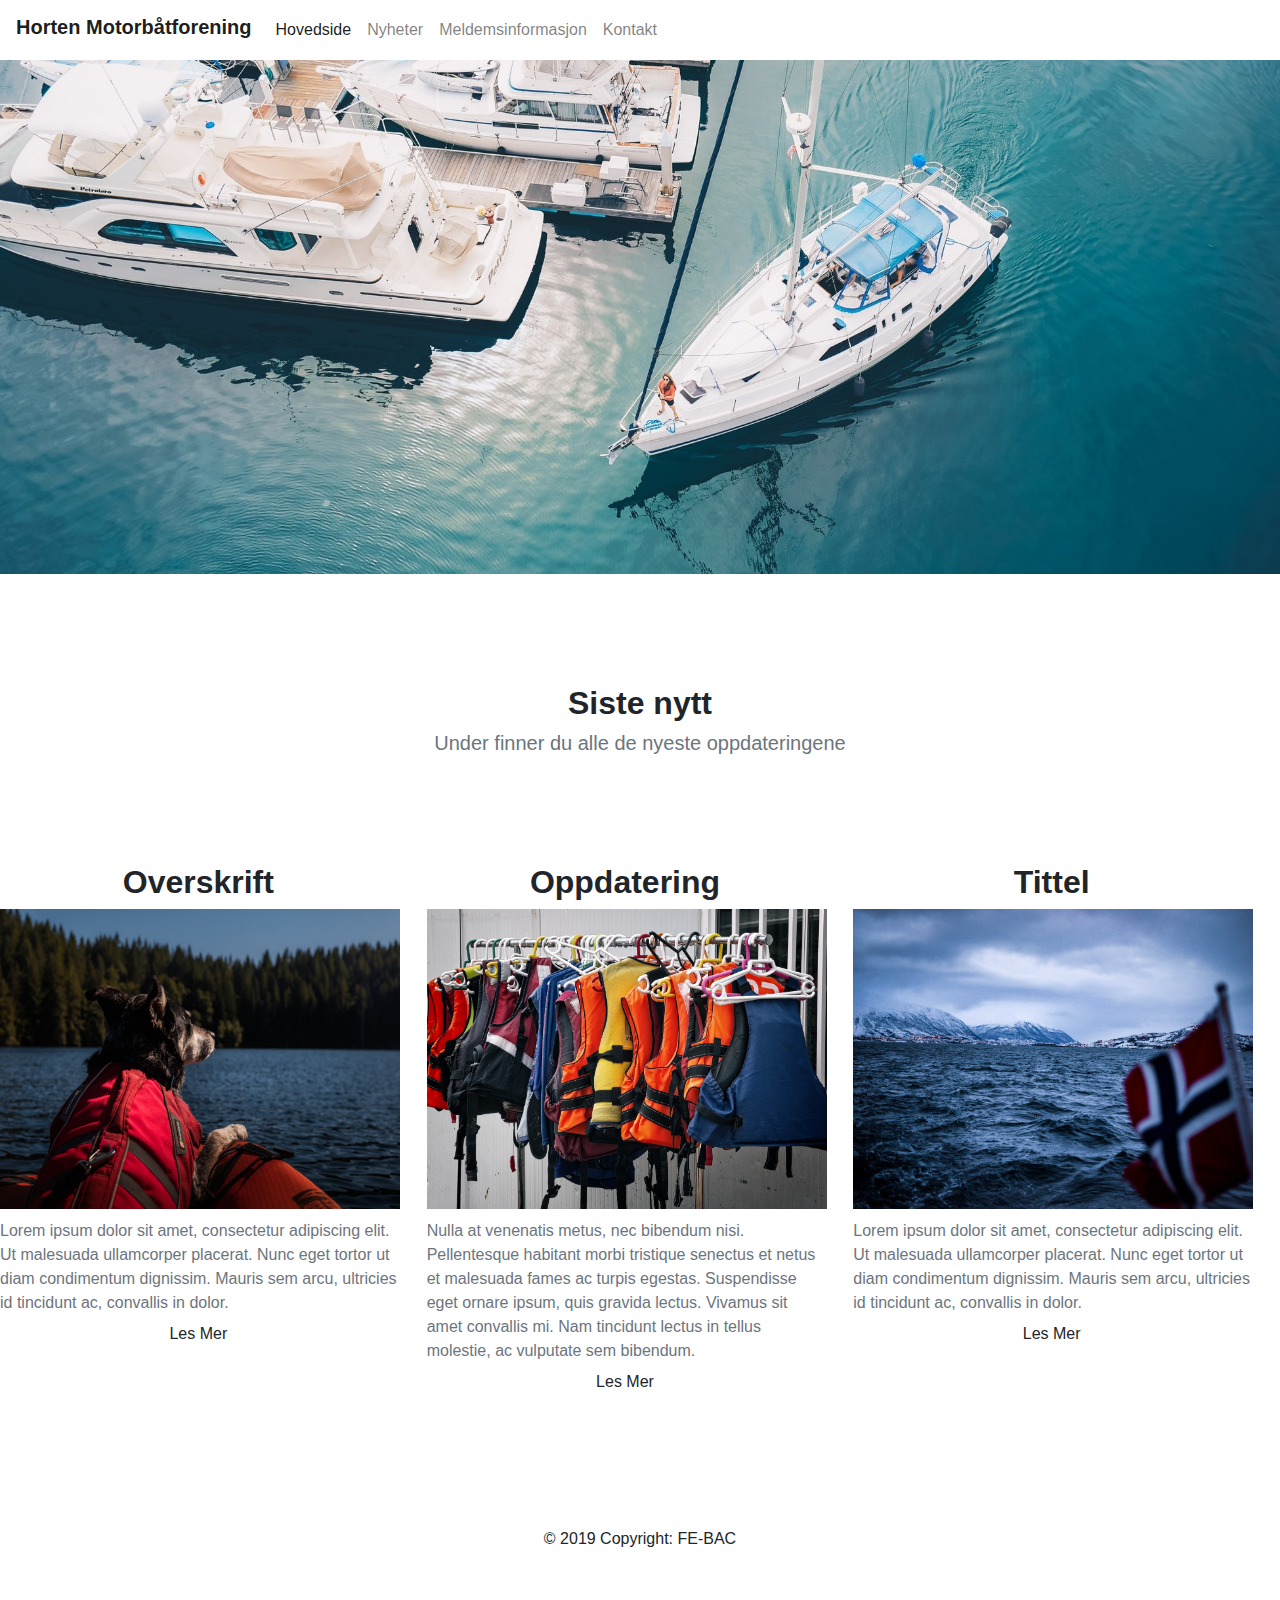
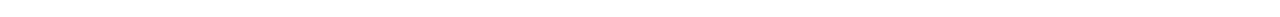
<file: FE-BAC/index.html>
<!DOCTYPE html>
<html>
  <head>
    <link type="text/css" rel="stylesheet" href="style.css">
    <link type="text/css" rel="stylesheet" href="bootstrap.min.css">
    <title>Horten Motorbåtforening</title>
    <script type="text/javascript" src="jquery-3.3.1.min.js"></script>
    <script type="text/javascript" src="bootstrap.min.js"></script>
  </head>
  <body>
    <nav class="navbar navbar-expand-lg navbar-light bg-white fixed-top">
    <h3><strong><a class="navbar-brand" href="#">Horten Motorbåtforening</a></strong></h3>
    <button class="navbar-toggler" type="button" data-toggle="collapse" data-target="#navbarNav" aria-controls="navbarNav" aria-expanded="false" aria-label="Toggle navigation">
        <span class="navbar-toggler-icon"></span>
    </button>
    <div class="collapse navbar-collapse" id="navbarNav">
        <ul class="navbar-nav">
        <li class="nav-item active">
            <a class="nav-link" href="index.html">Hovedside<span class="sr-only">(current)</span></a>
        </li>
        <li class="nav-item">
            <a class="nav-link" href="#">Nyheter</a>
        </li>
        <li class="nav-item">
            <a class="nav-link" href="meldeminfo.html">Meldemsinformasjon</a>
        </li>
        <li class="nav-item">
            <a class="nav-link" href="kontakt.html">Kontakt</a>
        </li>
        </ul>
    </div>
    </nav>
    <img src="images/boat_in_harbor_resized.jpg" class="img-fluid" alt="Responsive image">

    <div class="container-fluid text_breaker">
        <h2><strong>Siste nytt</strong></h2>
        <h5 class="text-muted">Under finner du alle de nyeste oppdateringene</h5>
    </div>

    <div class="row text-center articles">
            <div class="col-sm-4">
              <div class="thumbnail">
                <h2><strong>Overskrift</strong></h2>
                <img src="images/dog_in_boat.jpg" alt="Paris" width="400" height="300">
                <p class="text-muted">Lorem ipsum dolor sit amet, consectetur adipiscing elit. Ut malesuada ullamcorper placerat. 
                    Nunc eget tortor ut diam condimentum dignissim. Mauris sem arcu, ultricies id tincidunt ac, convallis in dolor. </p>
                <button class="btn" data-toggle="modal" data-target="#myModal">Les Mer</button>
              </div>
            </div>
            <div class="col-sm-4">
              <div class="thumbnail">
                <h2><strong>Oppdatering</strong></h2>
                <img src="images/life_jacket.jpg" alt="New York" width="400" height="300">
                <p class="text-muted">Nulla at venenatis metus, nec bibendum nisi. Pellentesque habitant morbi tristique senectus et netus et malesuada fames ac turpis egestas. 
                    Suspendisse eget ornare ipsum, quis gravida lectus. Vivamus sit amet convallis mi. Nam tincidunt lectus in tellus molestie, ac vulputate sem bibendum.</p>
                <button class="btn" data-toggle="modal" data-target="#myModal">Les Mer</button>
              </div>
            </div>
            <div class="col-sm-4">
              <div class="thumbnail">
                <h2><strong>Tittel</strong></h2>
                <img src="images/no_flag_water.jpg" alt="San Francisco" width="400" height="300">
                <p class="text-muted">Lorem ipsum dolor sit amet, consectetur adipiscing elit. Ut malesuada ullamcorper placerat. 
                        Nunc eget tortor ut diam condimentum dignissim. Mauris sem arcu, ultricies id tincidunt ac, convallis in dolor.</p>
                <button class="btn" data-toggle="modal" data-target="#myModal">Les Mer</button>
              </div>
            </div>
          </div>
        </div>

        <footer class="page-footer font-small white">
            <div class="footer-copyright text-center py-3">© 2019 Copyright: FE-BAC
            </div>
        </footer>
  </body>
</html>
</file>
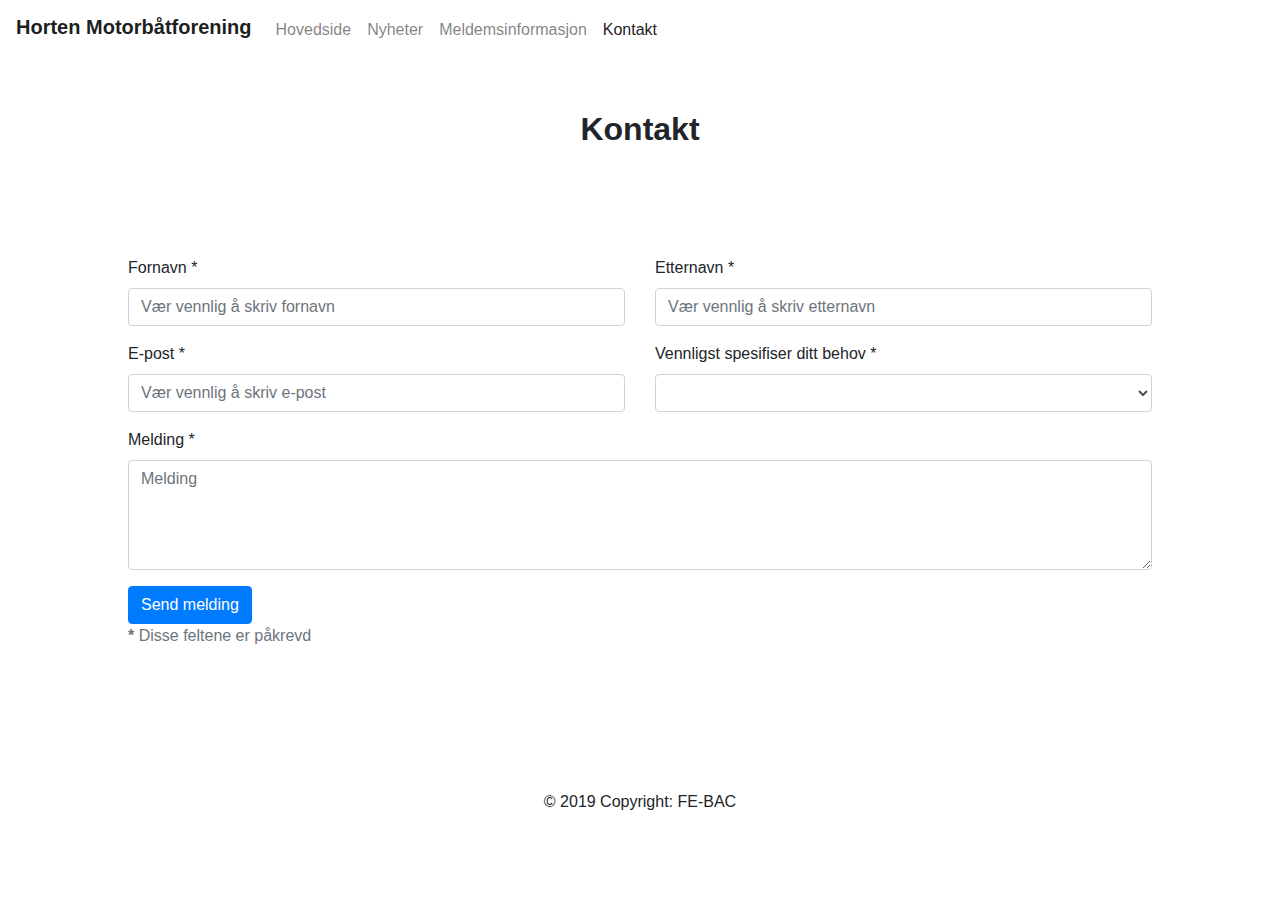
<file: FE-BAC/kontakt.html>
<!DOCTYPE html>
<html>
  <head>
    <link type="text/css" rel="stylesheet" href="style.css">
    <link type="text/css" rel="stylesheet" href="bootstrap.min.css">
    <title>Horten Motorbåtforening</title>
    <script type="text/javascript" src="jquery-3.3.1.min.js"></script>
    <script type="text/javascript" src="bootstrap.min.js"></script>
  </head>
  <body>
    <nav class="navbar navbar-expand-lg navbar-light bg-white fixed-top">
    <h3><strong><a class="navbar-brand" href="#">Horten Motorbåtforening</a></strong></h3>
    <button class="navbar-toggler" type="button" data-toggle="collapse" data-target="#navbarNav" aria-controls="navbarNav" aria-expanded="false" aria-label="Toggle navigation">
        <span class="navbar-toggler-icon"></span>
    </button>
    <div class="collapse navbar-collapse" id="navbarNav">
        <ul class="navbar-nav">
        <li class="nav-item">
            <a class="nav-link" href="index.html">Hovedside</a>
        </li>
        <li class="nav-item">
            <a class="nav-link" href="#">Nyheter</a>
        </li>
        <li class="nav-item">
            <a class="nav-link" href="meldeminfo.html">Meldemsinformasjon</a>
        </li>
        <li class="nav-item active">
            <a class="nav-link" href="kontakt.html">Kontakt<span class="sr-only">(current)</span></a>
        </li>
        </ul>
    </div>
    </nav>

    <h2 class="contact_title"><strong>Kontakt</strong></h2>

    <form id="contact-form" method="post" action="contact.php" role="form">

            <div class="messages"></div>
        
            <div class="controls">
        
                <div class="row">
                    <div class="col-md-6">
                        <div class="form-group">
                            <label for="form_name">Fornavn *</label>
                            <input id="form_name" type="text" name="name" class="form-control" placeholder="Vær vennlig å skriv fornavn" required="required" data-error="Firstname is required.">
                            <div class="help-block with-errors"></div>
                        </div>
                    </div>
                    <div class="col-md-6">
                        <div class="form-group">
                            <label for="form_lastname">Etternavn *</label>
                            <input id="form_lastname" type="text" name="surname" class="form-control" placeholder="Vær vennlig å skriv etternavn" required="required" data-error="Lastname is required.">
                            <div class="help-block with-errors"></div>
                        </div>
                    </div>
                </div>
                <div class="row">
                    <div class="col-md-6">
                        <div class="form-group">
                            <label for="form_email">E-post *</label>
                            <input id="form_email" type="email" name="email" class="form-control" placeholder="Vær vennlig å skriv e-post" required="required" data-error="Valid email is required.">
                            <div class="help-block with-errors"></div>
                        </div>
                    </div>
                    <div class="col-md-6">
                        <div class="form-group">
                            <label for="form_need">Vennligst spesifiser ditt behov *</label>
                            <select id="form_need" name="need" class="form-control" required="required" data-error="Vær vennlig å spesifiser ditt behov.">
                                <option value=""></option>
                                <option value="Request quotation">Behov 1</option>
                                <option value="Request order status">Behov 2</option>
                                <option value="Request copy of an invoice">Behov 3</option>
                                <option value="Other">Annet</option>
                            </select>
                            <div class="help-block with-errors"></div>
                        </div>
                    </div>
                </div>
                <div class="row">
                    <div class="col-md-12">
                        <div class="form-group">
                            <label for="form_message">Melding *</label>
                            <textarea id="form_message" name="message" class="form-control" placeholder="Melding" rows="4" required="required" data-error="Skriv en melding"></textarea>
                            <div class="help-block with-errors"></div>
                        </div>
                    </div>
                    <div class="col-md-12">
                        <input type="submit" class="btn btn-primary btn-send" value="Send melding">
                    </div>
                </div>
                <div class="row">
                    <div class="col-md-12">
                        <p class="text-muted">
                            <strong>*</strong> Disse feltene er påkrevd
                        </p>
                    </div>
                </div>
            </div>
        
        </form>

        <footer class="page-footer font-small white">
            <div class="footer-copyright text-center py-3">© 2019 Copyright: FE-BAC
            </div>
        </footer>
  </body>
</html>
</file>
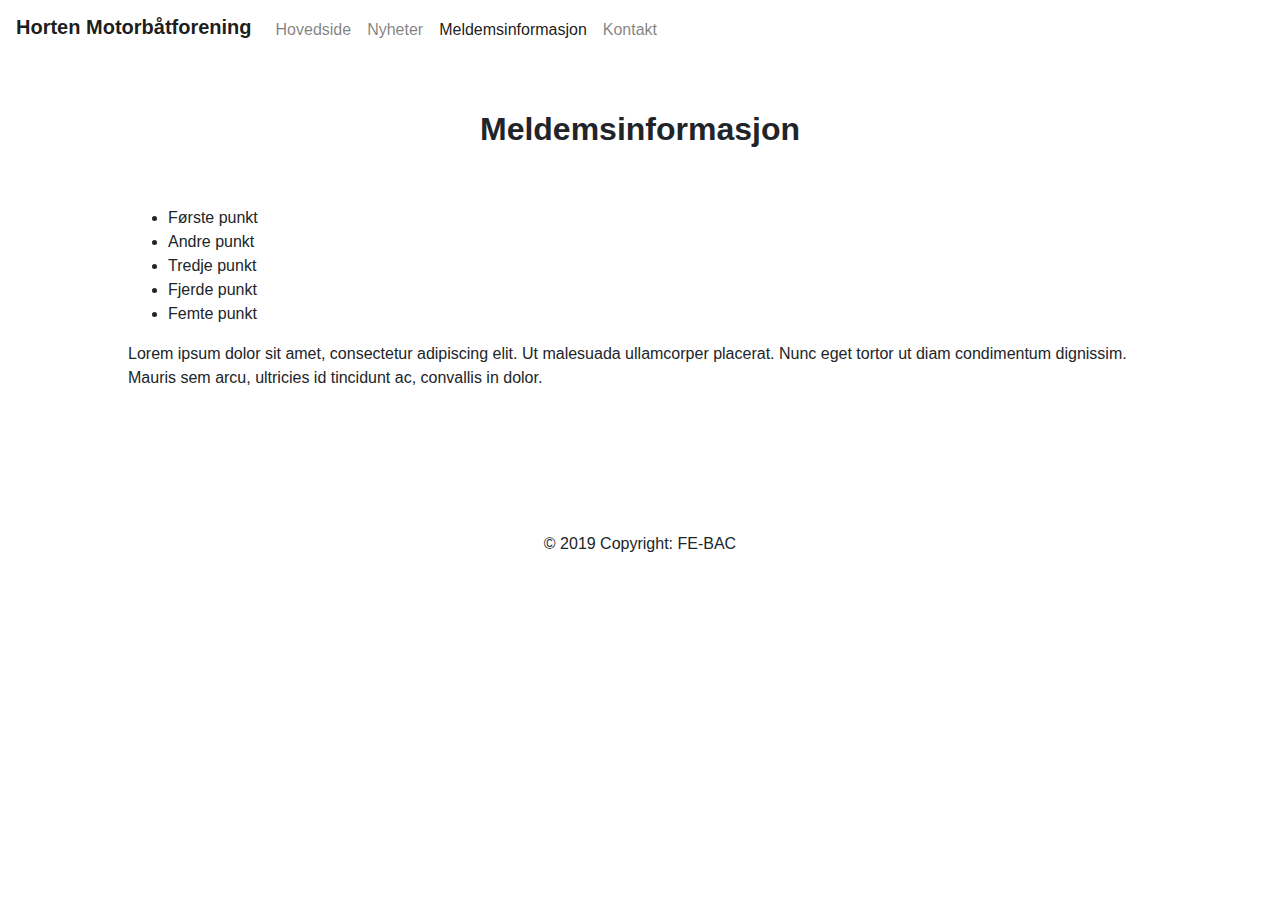
<file: FE-BAC/meldeminfo.html>
<!DOCTYPE html>
<html>
  <head>
    <link type="text/css" rel="stylesheet" href="bootstrap.min.css">
    <link type="text/css" rel="stylesheet" href="style.css">
    <title>Horten Motorbåtforening</title>
    <script type="text/javascript" src="jquery-3.3.1.min.js"></script>
    <script type="text/javascript" src="bootstrap.min.js"></script>
  </head>
  <body>
    <nav class="navbar navbar-expand-lg navbar-light bg-white fixed-top">
    <h3><strong><a class="navbar-brand" href="index.html">Horten Motorbåtforening</a></strong></h3>
    <button class="navbar-toggler" type="button" data-toggle="collapse" data-target="#navbarNav" aria-controls="navbarNav" aria-expanded="false" aria-label="Toggle navigation">
        <span class="navbar-toggler-icon"></span>
    </button>
    <div class="collapse navbar-collapse" id="navbarNav">
        <ul class="navbar-nav">
        <li class="nav-item">
            <a class="nav-link" href="index.html">Hovedside<span class="sr-only">(current)</span></a>
        </li>
        <li class="nav-item">
            <a class="nav-link" href="#">Nyheter</a>
        </li>
        <li class="nav-item active">
            <a class="nav-link" href="meldeminfo.html">Meldemsinformasjon<span class="sr-only">(current)</span></a>
        </li>
        <li class="nav-item">
            <a class="nav-link" href="kontakt.html">Kontakt</a>
        </li>
    </div>
    </nav>

    <div class="member_info_class">
        <h2 class="member_info_title"><strong>Meldemsinformasjon</strong></h2>
        <ul>
            <li>Første punkt</li>
            <li>Andre punkt</li>
            <li>Tredje punkt</li>
            <li>Fjerde punkt</li>
            <li>Femte punkt</li>
        </ul>
        <p>Lorem ipsum dolor sit amet, consectetur adipiscing elit. Ut malesuada ullamcorper placerat. 
            Nunc eget tortor ut diam condimentum dignissim. Mauris sem arcu, ultricies id tincidunt ac, convallis in dolor.</p>
    </div>

    <footer class="page-footer font-small white">
        <div class="footer-copyright text-center py-3">© 2019 Copyright: FE-BAC
        </div>
    </footer>
  </body>
</html>
</file>
<file: FE-BAC/style.css>
.articles {
    padding-top: 100px;
    max-width: 100%;
}
/*
.article-text-width {
    max-width: 400px;
    text-align: center;
}
*/

.text_breaker {
    padding-top: 110px;
    text-align: center;
}

.articles p {
    max-width: 400px;
    text-align: left;
    margin: auto;
    padding-top: 10px;
}

.page-footer{
    padding-top: 110px;
    padding-bottom: 50px;
}

#contact-form {
    padding-top: 100px;
    max-width: 80%;
    margin: auto;
}

.member_info_class{
    padding-top: 110px;
    margin: auto;
    max-width: 80%;
}

.member_info_title{
    text-align: center;
    padding-bottom: 50px;
}

.info_pic {
    max-width: 500px;
    max-height: 500px;
}

.contact_title{
    padding-top: 110px;
    text-align: center;
}
</file>
